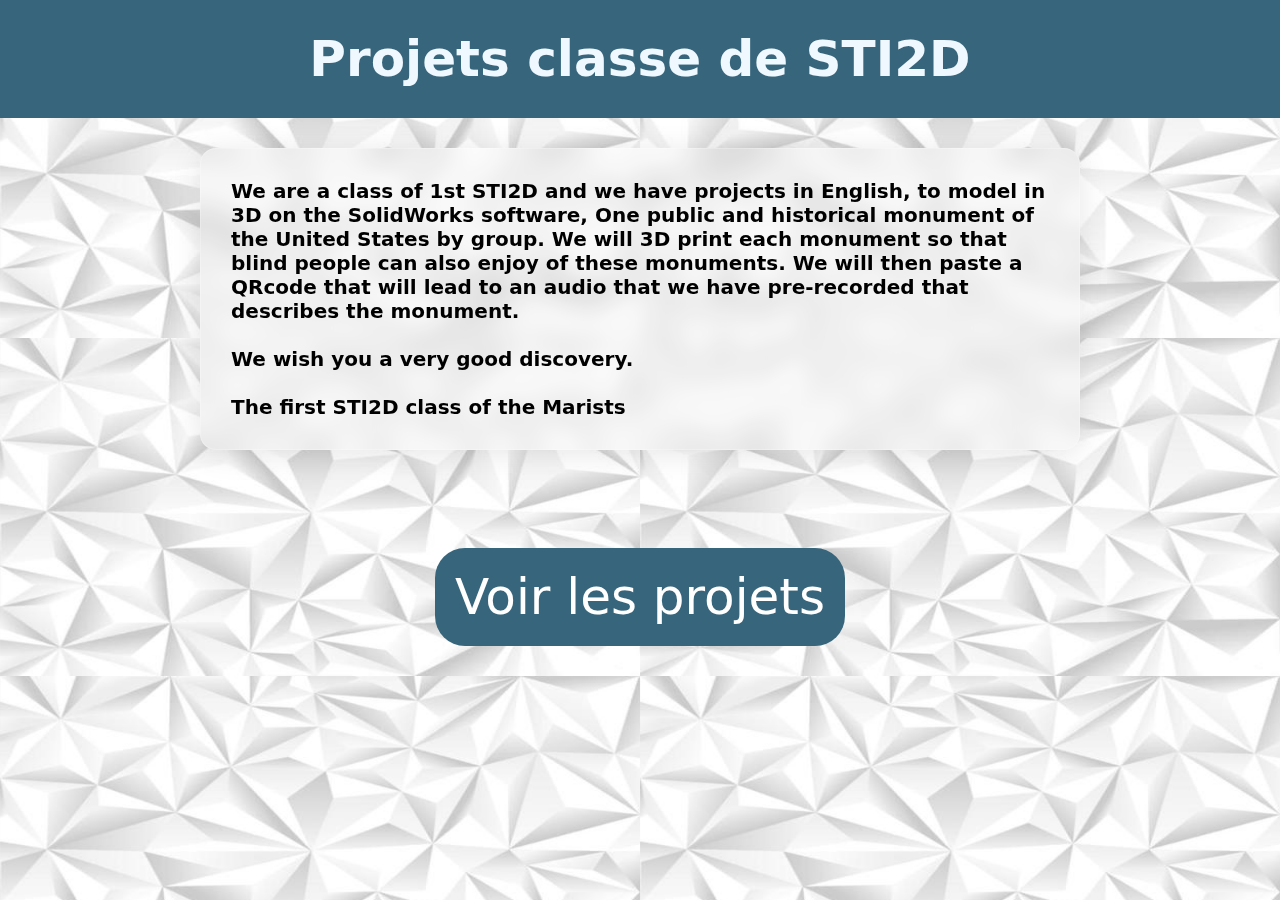
<file: index.html>
<!DOCTYPE html>
<html lang="en">
<head>
    <meta charset="UTF-8">
    <meta name="viewport" content="width=device-width, initial-scale=1.0">
    <link rel="stylesheet" href="styles2.css">
    <title>Accueil</title>
</head>
<body>
    <header>
        <div class="title">
            <h1>Projets classe de STI2D</h1>
        </div>
    </header>

    <div class="decou">

        <p> <strong> We are a class of 1st STI2D and we have projects in English, to model in 3D on the SolidWorks software,
            One public and historical monument of the United States by group. We will 3D print each monument so that blind people can also enjoy
            of these monuments. We will then paste a QRcode that will lead to an audio that we have pre-recorded that describes the monument.<br> <br>
            We wish you a very good discovery. <br><br>
            The first STI2D class of the Marists </strong>
        </p>


        
    </div>
    <br><br>
    <div class="begin">
        <a href="Projets.html">Voir les projets</a>
    </div>   
    
</body>
</html>
</file>
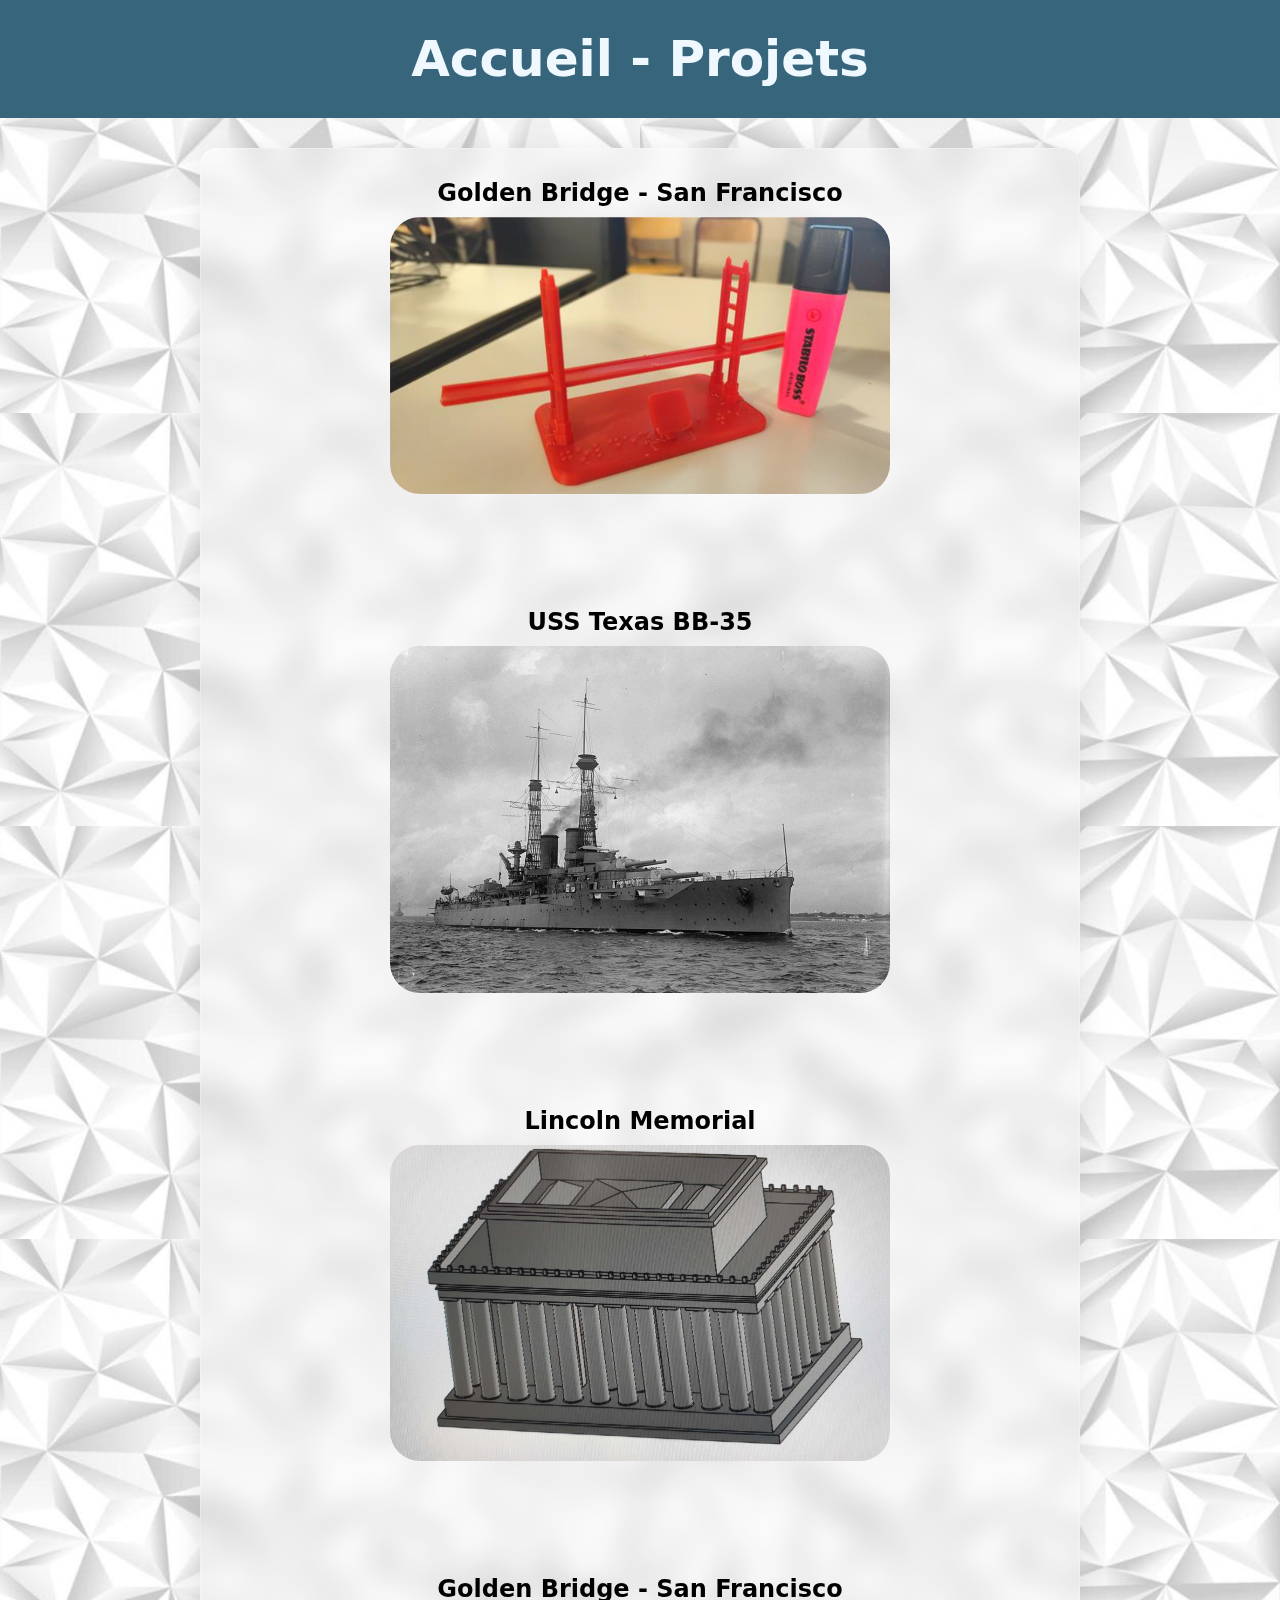
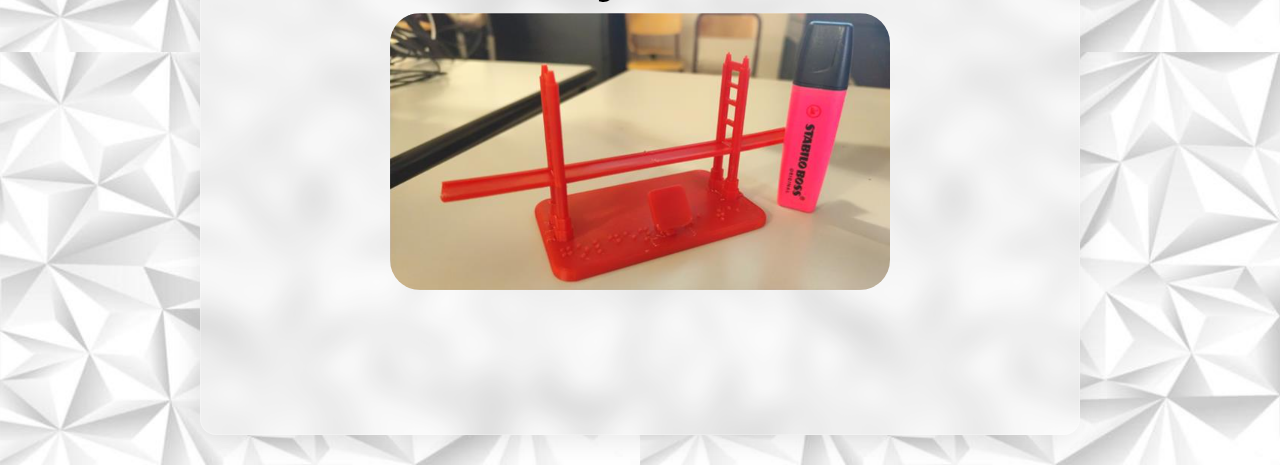
<file: Projets.html>
<!DOCTYPE html>
<html lang="en">
<head>
    <meta charset="UTF-8">
    <meta name="viewport" content="width=device-width, initial-scale=1.0">
    <link rel="stylesheet" href="styles2.css">
    <title>Projets</title>
</head>
<body>
    <header>
        <div class="title">
            <h1>Accueil - Projets</h1>
        </div>
    </header>

    <div class="content">
        <div class="projets">
            <h2>Golden Bridge - San Francisco</h2>
            <div class="image">
                <a href=""><img src="IMG/Golden bridge.png" alt="Bridge"></a>
            </div>
            <h2>USS Texas BB-35</h2>
            <div class="image">
                <a href="USS.html"><img src="IMG/bb35 img.jpg" alt="Bridge"></a>
            </div>
            <h2>Lincoln Memorial</h2>
            <div class="image">
                <a href=""><img src="IMG/Tombeau de abram lincoln.jpg" alt="Bridge"></a>
            </div>
            <h2>Golden Bridge - San Francisco</h2>
            <div class="image">
                <a href=""><img src="IMG/Golden bridge.png" alt="Bridge"></a>
            </div>
        </div>

    </div>
</body>
</html>
</file>
<file: styles2.css>
* {
    margin: 0px;
    padding: 0px;
}

body {
    margin: 0px;
    padding: 0px;
    background-image: url("IMG/font.jpg");
    background-repeat: round;
    font-family: system-ui, -apple-system, BlinkMacSystemFont, 'Segoe UI', Roboto, Oxygen, Ubuntu, Cantarell, 'Open Sans', 'Helvetica Neue', sans-serif
    
}

.title h1 {
    text-align: center;
    font-size: 50px;
    color: aliceblue;
}

header {
    background-color: rgb(55, 102, 124);
    padding: 30px;
    color: rgb(0, 0, 0);
}

.begin  {
    text-align: center;
    font-size: 50px;
    margin: 50px;
}

.begin a {
    text-decoration: none;
    color: rgb(255, 255, 255);
    background-color: rgb(55, 102, 124);
    padding: 20px;
    border-radius: 30px;
    transition: 0.3s;
}

.begin a:hover {
    font-size: 55px;
    background-color: rgb(0, 0, 0);
}

.content p {
    text-align: center;
    margin: 150px;
    font-size: 20px;
}

.image img {
    margin: 10px;
    width: 500px;
    border-radius: 30px;
    transition: 0.3s;
    -webkit-animation: shadow-drop-2-center 0.4s cubic-bezier(0.250, 0.460, 0.450, 0.940) both;
	        animation: shadow-drop-2-center 0.4s cubic-bezier(0.250, 0.460, 0.450, 0.940) both;
}

@keyframes shadow-drop-2-center {
    0% {
      -webkit-transform: translateZ(0);
              transform: translateZ(0);
      -webkit-box-shadow: 0 0 0 0 rgba(0, 0, 0, 0);
              box-shadow: 0 0 0 0 rgba(0, 0, 0, 0);
    }
    100% {
      -webkit-transform: translateZ(50px);
              transform: translateZ(50px);
      -webkit-box-shadow: 0 0 20px 0px rgba(0, 0, 0, 0.35);
              box-shadow: 0 0 20px 0px rgba(0, 0, 0, 0.35);
    }
  }

.image img:hover {
    width: 550px;
}

.image img:active {
    width: 475px;
}

.image {
    margin-bottom: 100px;
}

.projets {
    padding: 30px;
    margin-top: 30px;
    margin-right: 400px;
    margin-left: 400px;
    margin-bottom: 30px;
    text-align: center;
    background: rgba(255, 255, 255, 0.11);
    border-radius: 16px;
    box-shadow: 0 4px 30px rgba(0, 0, 0, 0.1);
    backdrop-filter: blur(14.4px);
    -webkit-backdrop-filter: blur(14.4px);
    border: 1px solid rgba(255, 255, 255, 0.24);
}

.decou p {
    font-size: 20px;
}

.decou {
    padding: 30px;
    margin-top: 30px;
    margin-right: 400px;
    margin-left: 400px;
    margin-bottom: 30px;
    background: rgba(255, 255, 255, 0.11);
    border-radius: 16px;
    box-shadow: 0 4px 30px rgba(0, 0, 0, 0.1);
    backdrop-filter: blur(14.4px);
    -webkit-backdrop-filter: blur(14.4px);
    border: 1px solid rgba(255, 255, 255, 0.24);
}

@media screen and (max-width: 1400px) {
    .projets {
        margin-top: 30px;
        margin-right: 200px;
        margin-left: 200px;
        margin-bottom: 30px;
    }

    .decou {
        margin-top: 30px;
        margin-right: 200px;
        margin-left: 200px;
        margin-bottom: 30px;
    }
}

@media screen and (max-width: 1100px) {
    .projets {
        margin-top: 30px;
        margin-right: 200px;
        margin-left: 200px;
        margin-bottom: 30px;
    }

    .decou {
        margin-top: 30px;
        margin-right: 100px;
        margin-left: 100px;
        margin-bottom: 30px;
    }
}

@media screen and (max-width: 1030px) {
    .projets {
        margin-top: 30px;
        margin-right: 100px;
        margin-left: 100px;
        margin-bottom: 30px;
    }
}

@media screen and (max-width: 800px) {
    .projets {
        margin-top: 30px;
        margin-right: 30px;
        margin-left: 30px;
        margin-bottom: 30px;
    }

    .decou {
        margin-top: 30px;
        margin-right: 30px;
        margin-left: 30px;
        margin-bottom: 30px;
    }

    .image img {
        width: 400px;
        border-radius: 10px;
    }
}

@media screen and (max-width: 550px) {
    .image img {
        width: 300px;
    }

    .begin  {
        font-size: 30px;
        margin: 30px;
        margin-bottom: 70px;
    }
}

@media screen and (max-width: 445px) {
    .image img {
        width: 230px;
        
    }
}
</file>
